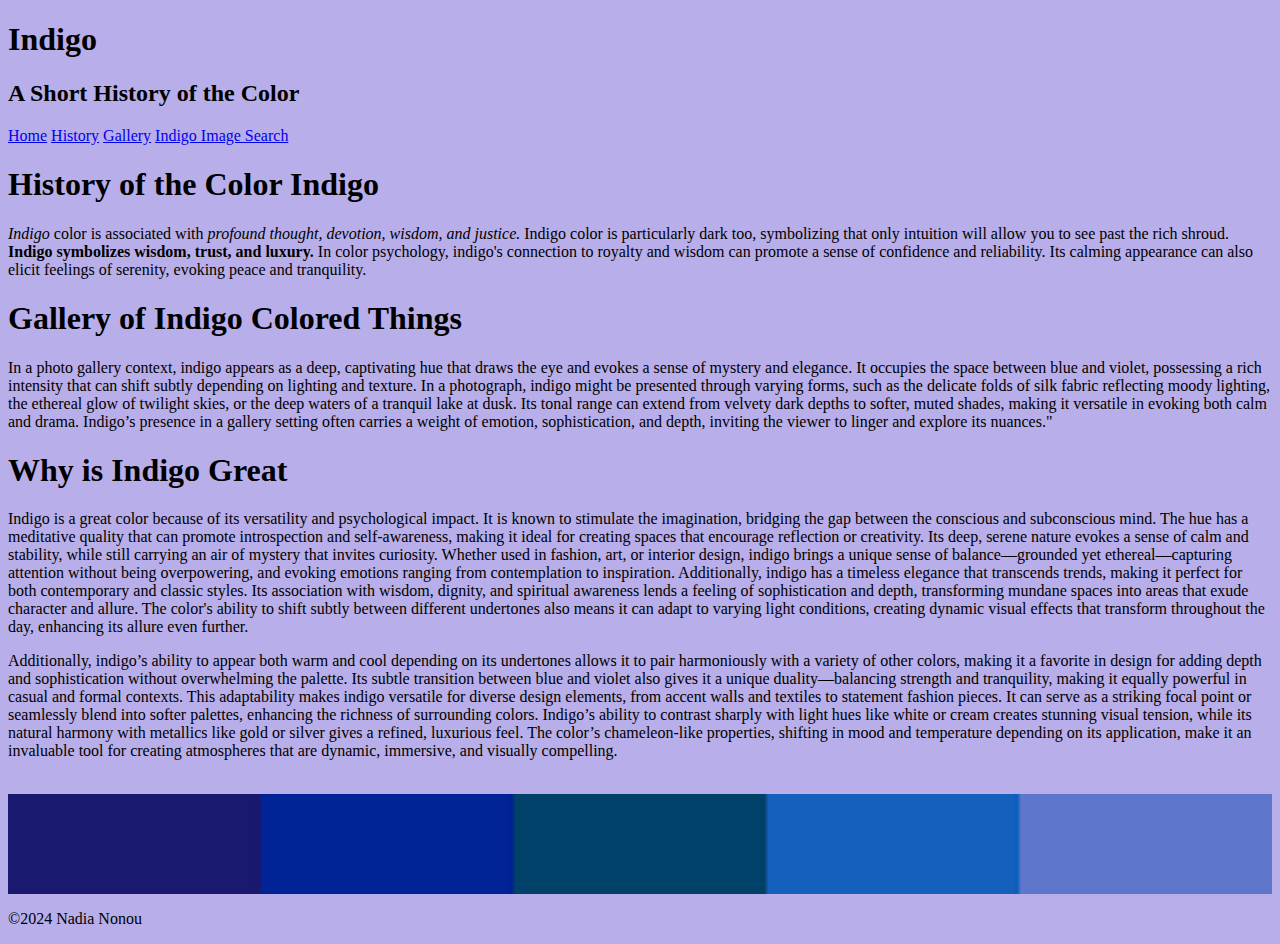
<file: week05/index.html>
<!DOCTYPE html>
<html>
<head>
	<meta charset="utf-8">
	<meta name="viewport" content="width=device-width, initial-scale=1">
	<title>Indigo: A Short History of the Color</title>
	<link rel="stylesheet" type="text/css" href="styles.css">
</head>
<body>
	<div id="wrapper">
		<header>
			<h1>Indigo</h1>
			<h2>A Short History of the Color</h2>
			</header>
		<nav>
<a href="index.html">Home</a>
<a href="history.html">History</a>
<a href="gallery.html">Gallery</a>
<a href="https://www.google.com/search?client=safari&sca_esv=8ce15ace818c9ce3&sca_upv=1&rls=en&sxsrf=ADLYWILf9pVPe0jsd6MPCeuJ8DrETb-N5w:1727301539951&q=indigo+the+color&udm=2&fbs=[base64]&sa=X&ved=2ahUKEwjuutXVi9-IAxXlFVkFHagoPSwQtKgLegQIEBAB&biw=752&bih=711&dpr=2" target="_blank">Indigo Image Search</a>
		</nav>
		<main>
			<section>
				<article>
					<h1>History of the Color Indigo</h1>
					<p><i>Indigo</i> color is associated with <em>profound thought, devotion, wisdom, and justice.</em> Indigo color is particularly dark too, symbolizing that only intuition will allow you to see past the rich shroud. <strong>Indigo symbolizes wisdom, trust, and luxury.</strong> In color psychology, indigo's connection to royalty and wisdom can promote a sense of confidence and reliability. Its calming appearance can also elicit feelings of serenity, evoking peace and tranquility.</p>
				</article>
				<article>
					<h1>Gallery of Indigo Colored Things</h1>
					<p>In a photo gallery context, indigo appears as a deep, captivating hue that draws the eye and evokes a sense of mystery and elegance. It occupies the space between blue and violet, possessing a rich intensity that can shift subtly depending on lighting and texture. In a photograph, indigo might be presented through varying forms, such as the delicate folds of silk fabric reflecting moody lighting, the ethereal glow of twilight skies, or the deep waters of a tranquil lake at dusk. Its tonal range can extend from velvety dark depths to softer, muted shades, making it versatile in evoking both calm and drama. Indigo’s presence in a gallery setting often carries a weight of emotion, sophistication, and depth, inviting the viewer to linger and explore its nuances."</p>
				</article>
				<article>
					<h1>Why is Indigo Great</h1>
					<p>Indigo is a great color because of its versatility and psychological impact. It is known to stimulate the imagination, bridging the gap between the conscious and subconscious mind. The hue has a meditative quality that can promote introspection and self-awareness, making it ideal for creating spaces that encourage reflection or creativity. Its deep, serene nature evokes a sense of calm and stability, while still carrying an air of mystery that invites curiosity. Whether used in fashion, art, or interior design, indigo brings a unique sense of balance—grounded yet ethereal—capturing attention without being overpowering, and evoking emotions ranging from contemplation to inspiration. Additionally, indigo has a timeless elegance that transcends trends, making it perfect for both contemporary and classic styles. Its association with wisdom, dignity, and spiritual awareness lends a feeling of sophistication and depth, transforming mundane spaces into areas that exude character and allure. The color's ability to shift subtly between different undertones also means it can adapt to varying light conditions, creating dynamic visual effects that transform throughout the day, enhancing its allure even further.</p>
					<p>Additionally, indigo’s ability to appear both warm and cool depending on its undertones allows it to pair harmoniously with a variety of other colors, making it a favorite in design for adding depth and sophistication without overwhelming the palette. Its subtle transition between blue and violet also gives it a unique duality—balancing strength and tranquility, making it equally powerful in casual and formal contexts. This adaptability makes indigo versatile for diverse design elements, from accent walls and textiles to statement fashion pieces. It can serve as a striking focal point or seamlessly blend into softer palettes, enhancing the richness of surrounding colors. Indigo’s ability to contrast sharply with light hues like white or cream creates stunning visual tension, while its natural harmony with metallics like gold or silver gives a refined, luxurious feel. The color’s chameleon-like properties, shifting in mood and temperature depending on its application, make it an invaluable tool for creating atmospheres that are dynamic, immersive, and visually compelling.</p>
				</article>
			</section>
			<br>
			<section>
				<img src="images/stripes.png" alt="vertical stripes representing different shades of the color indigo" width="100%" height="100px">
			</section>
		</main>
		<footer><p>&copy;2024 Nadia Nonou</p></footer>
	</div>
</body>
</html>
</file>
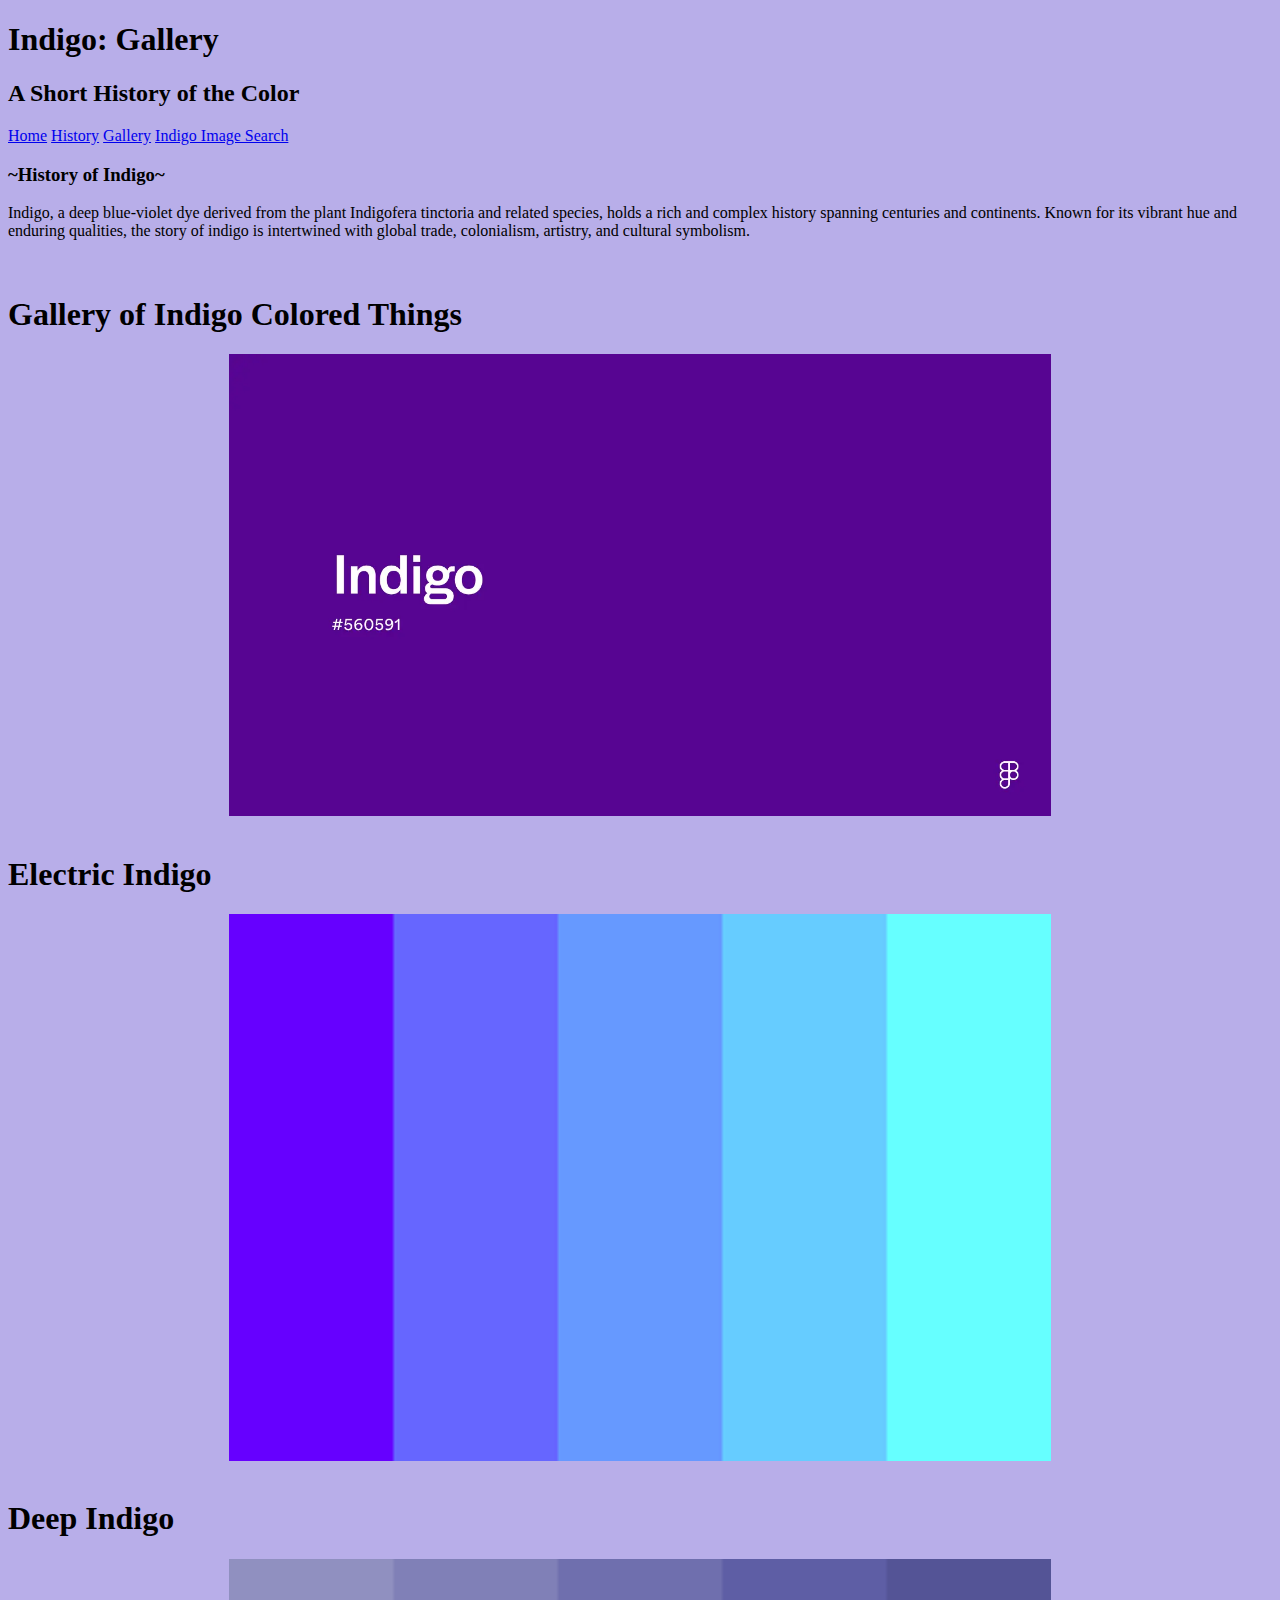
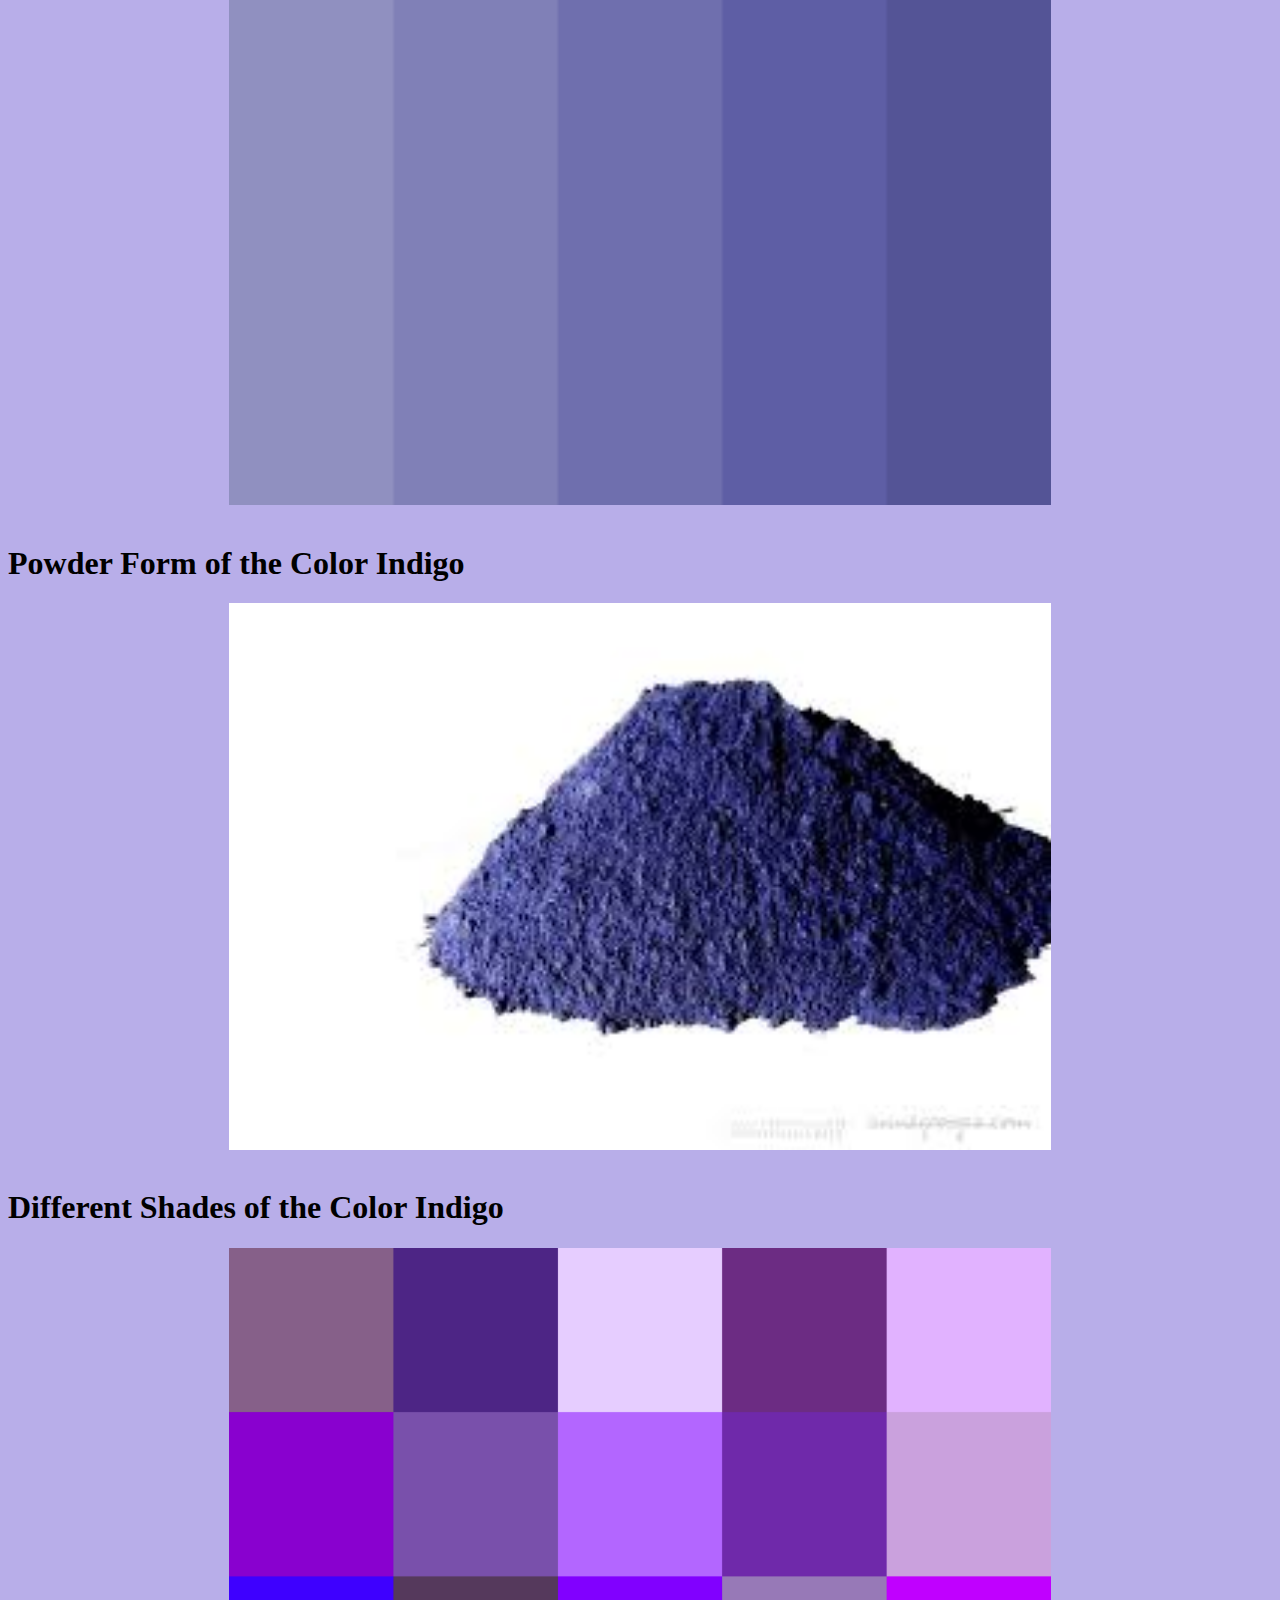
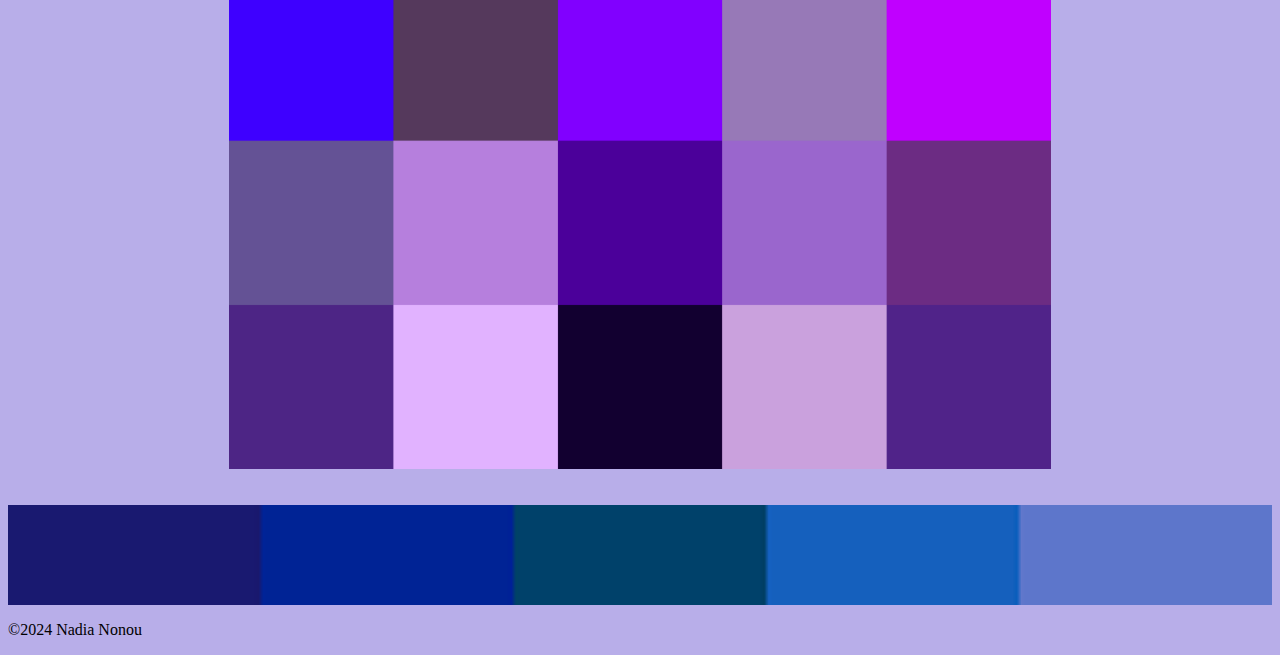
<file: week05/gallery.html>
<!DOCTYPE html>
<html>
<head>
	<meta charset="utf-8">
	<meta name="viewport" content="width=device-width, initial-scale=1">
	<title>Indigo: A Short History of the Color</title>
	<link rel="stylesheet" type="text/css" href="styles.css">
</head>
<body>
	<div id="wrapper">
		<header>
			<h1>Indigo: Gallery</h1>
			<h2>A Short History of the Color</h2>
			</header>
		<nav>
<a href="index.html">Home</a>
<a href="history.html">History</a>
<a href="gallery.html">Gallery</a>
<a href="https://www.google.com/search?client=safari&sca_esv=8ce15ace818c9ce3&sca_upv=1&rls=en&sxsrf=ADLYWILf9pVPe0jsd6MPCeuJ8DrETb-N5w:1727301539951&q=indigo+the+color&udm=2&fbs=[base64]&sa=X&ved=2ahUKEwjuutXVi9-IAxXlFVkFHagoPSwQtKgLegQIEBAB&biw=752&bih=711&dpr=2" target="_blank">Indigo Image Search</a>
		</nav>
		<main>

<section>
				<article>
					<h3>~History of Indigo~</h3>
					<p>Indigo, a deep blue-violet dye derived from the plant Indigofera tinctoria and related species, holds a rich and complex history spanning centuries and continents. Known for its vibrant hue and enduring qualities, the story of indigo is intertwined with global trade, colonialism, artistry, and cultural symbolism.</p>

				</article>
			</section>
<br>
			<section>
				<article>
					<h1>Gallery of Indigo Colored Things</h1>
					<p></p>
					<img src="images/indigo.png" alt="vertical stripes representing different shades of the color indigo" width="65%" height="65%">
					<br>
					<h1>Electric Indigo</h1>
					<img src="images/electric.png" alt="vertical stripes representing different shades of the color electric indigo" width="65%" height="65%">
					<br>
					<h1>Deep Indigo</h1>
					<img src="images/deep.png" alt="vertical stripes representing different shades of the color deep indigo" width="65%" height="65%">
					<br>
					<h1>Powder Form of the Color Indigo</h1>
					<img src="images/powder.jpeg" alt="powder form of indigo" width="65%" height="65%">
					<br>
					<h1>Different Shades of the Color Indigo</h1>
					<img src="images/varients.png" alt="square images of various shades of indigo" height="65%" width="65%">
				</article>
			</section>
<br>
<br>
			<section>
				<img src="images/stripes.png" alt="vertical stripes representing different shades of the color indigo" width="100%" height="100px">
			</section>
		</main>
		<footer><p>&copy;2024 Nadia Nonou</p></footer>
	</div>
</body>
</html>
</file>
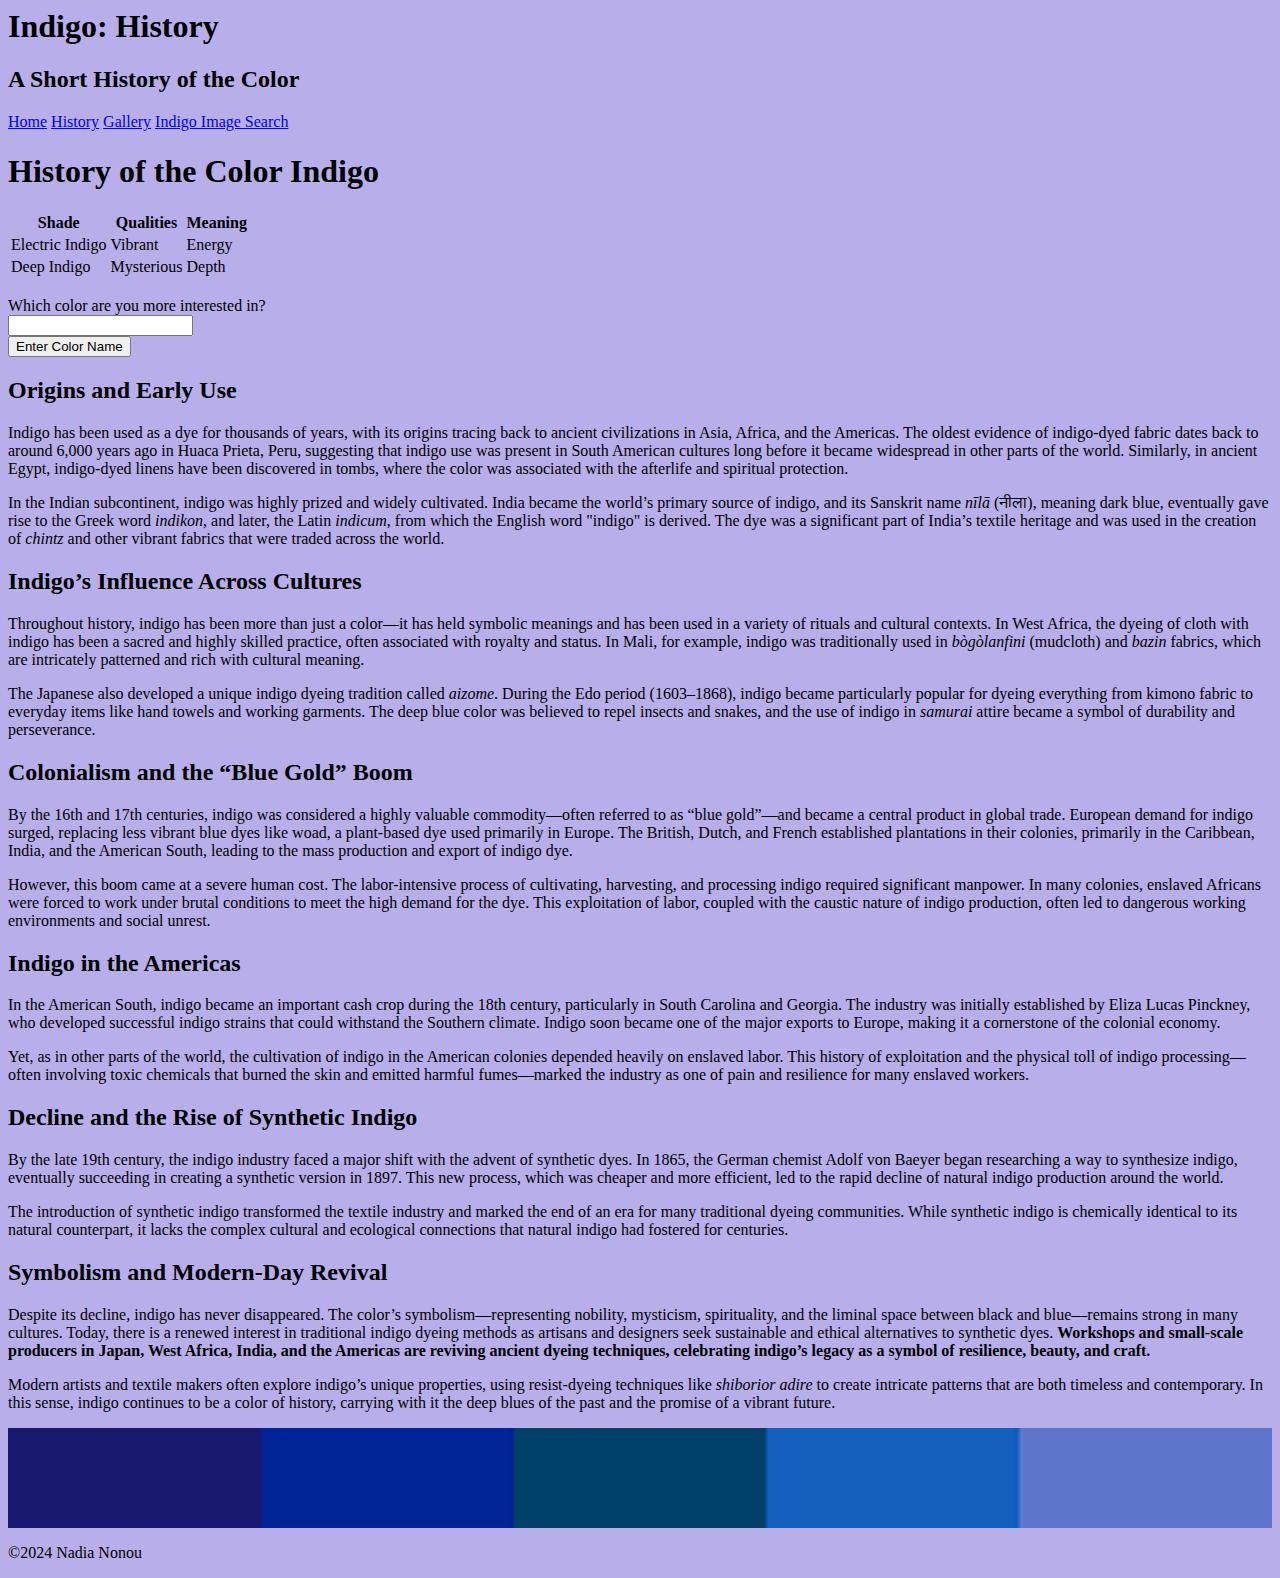
<file: week05/history.html>
<html>
<head>
	<meta charset="utf-8">
	<meta name="viewport" content="width=device-width, initial-scale=1">
	<title>Indigo: A Short History of the Color</title>
	<link rel="stylesheet" type="text/css" href="styles.css">
</head>
<body>
	<div id="wrapper">
		<header>
			<h1>Indigo: History</h1>
			<h2>A Short History of the Color</h2>
			</header>
		<nav>
<a href="index.html">Home</a>
<a href="history.html">History</a>
<a href="gallery.html">Gallery</a>
<a href="https://www.google.com/search?client=safari&sca_esv=8ce15ace818c9ce3&sca_upv=1&rls=en&sxsrf=ADLYWILf9pVPe0jsd6MPCeuJ8DrETb-N5w:1727301539951&q=indigo+the+color&udm=2&fbs=[base64]&sa=X&ved=2ahUKEwjuutXVi9-IAxXlFVkFHagoPSwQtKgLegQIEBAB&biw=752&bih=711&dpr=2" target="_blank">Indigo Image Search</a>
		</nav>
		<main>
			<section>
				<article>
					<h1>History of the Color Indigo</h1>

	<table>
<tr>
	<th>Shade</th>
	<th>Qualities</th>
	<th>Meaning</th>
</tr>
<tr>
	<td>Electric Indigo</td>
	<td>Vibrant</td>
	<td>Energy</td>
</tr>
<tr>
	<td>Deep Indigo</td>
	<td>Mysterious</td>
	<td>Depth</td>
</tr>
</table>
<br>
<form>
	<label for="fname"> Which color are you more interested in? </label><br>
	<input type="text" name="">
<br>
	<input type="submit" name="fname" value="Enter Color Name">
</form>
<h2>Origins and Early Use</h2> 
	<p>Indigo has been used as a dye for thousands of years, with its origins tracing back to ancient civilizations in Asia, Africa, and the Americas. The oldest evidence of indigo-dyed fabric dates back to around 6,000 years ago in Huaca Prieta, Peru, suggesting that indigo use was present in South American cultures long before it became widespread in other parts of the world. Similarly, in ancient Egypt, indigo-dyed linens have been discovered in tombs, where the color was associated with the afterlife and spiritual protection.</p>
	<p>In the Indian subcontinent, indigo was highly prized and widely cultivated. India became the world’s primary source of indigo, and its Sanskrit name <i>nīlā</i> (नीला), meaning dark blue, eventually gave rise to the Greek word <i>indikon</i>, and later, the Latin <i>indicum</i>, from which the English word "indigo" is derived. The dye was a significant part of India’s textile heritage and was used in the creation of <i>chintz</i> and other vibrant fabrics that were traded across the world.</p>
	<h2>Indigo’s Influence Across Cultures</h2>
	<p>Throughout history, indigo has been more than just a color—it has held symbolic meanings and has been used in a variety of rituals and cultural contexts. In West Africa, the dyeing of cloth with indigo has been a sacred and highly skilled practice, often associated with royalty and status. In Mali, for example, indigo was traditionally used in <i>bògòlanfini</i> (mudcloth) and <i>bazin</i> fabrics, which are intricately patterned and rich with cultural meaning.</p>
	<p>The Japanese also developed a unique indigo dyeing tradition called <i>aizome</i>. During the Edo period (1603–1868), indigo became particularly popular for dyeing everything from kimono fabric to everyday items like hand towels and working garments. The deep blue color was believed to repel insects and snakes, and the use of indigo in <i>samurai</i> attire became a symbol of durability and perseverance.</p>

	<h2>Colonialism and the “Blue Gold” Boom</h2>
	<p>By the 16th and 17th centuries, indigo was considered a highly valuable commodity—often referred to as “blue gold”—and became a central product in global trade. European demand for indigo surged, replacing less vibrant blue dyes like woad, a plant-based dye used primarily in Europe. The British, Dutch, and French established plantations in their colonies, primarily in the Caribbean, India, and the American South, leading to the mass production and export of indigo dye.</p>
	<p>However, this boom came at a severe human cost. The labor-intensive process of cultivating, harvesting, and processing indigo required significant manpower. In many colonies, enslaved Africans were forced to work under brutal conditions to meet the high demand for the dye. This exploitation of labor, coupled with the caustic nature of indigo production, often led to dangerous working environments and social unrest.</p>

	<h2>Indigo in the Americas</h2>
	<p>In the American South, indigo became an important cash crop during the 18th century, particularly in South Carolina and Georgia. The industry was initially established by Eliza Lucas Pinckney, who developed successful indigo strains that could withstand the Southern climate. Indigo soon became one of the major exports to Europe, making it a cornerstone of the colonial economy.</p>
	<p>Yet, as in other parts of the world, the cultivation of indigo in the American colonies depended heavily on enslaved labor. This history of exploitation and the physical toll of indigo processing—often involving toxic chemicals that burned the skin and emitted harmful fumes—marked the industry as one of pain and resilience for many enslaved workers.</p>

	<h2>Decline and the Rise of Synthetic Indigo</h2>
	<p>By the late 19th century, the indigo industry faced a major shift with the advent of synthetic dyes. In 1865, the German chemist Adolf von Baeyer began researching a way to synthesize indigo, eventually succeeding in creating a synthetic version in 1897. This new process, which was cheaper and more efficient, led to the rapid decline of natural indigo production around the world.</p>
	<p>The introduction of synthetic indigo transformed the textile industry and marked the end of an era for many traditional dyeing communities. While synthetic indigo is chemically identical to its natural counterpart, it lacks the complex cultural and ecological connections that natural indigo had fostered for centuries.</p>

	<h2>Symbolism and Modern-Day Revival</h2>
	<p>Despite its decline, indigo has never disappeared. The color’s symbolism—representing nobility, mysticism, spirituality, and the liminal space between black and blue—remains strong in many cultures. Today, there is a renewed interest in traditional indigo dyeing methods as artisans and designers seek sustainable and ethical alternatives to synthetic dyes. <strong>Workshops and small-scale producers in Japan, West Africa, India, and the Americas are reviving ancient dyeing techniques, celebrating indigo’s legacy as a symbol of resilience, beauty, and craft.</strong></p>
	<p>Modern artists and textile makers often explore indigo’s unique properties, using resist-dyeing techniques like <i>shiborior adire</i> to create intricate patterns that are both timeless and contemporary. In this sense, indigo continues to be a color of history, carrying with it the deep blues of the past and the promise of a vibrant future.</p>


				</article>
			</section>
			<section>
				<img src="images/stripes.png" alt="vertical stripes representing different shades of the color indigo" width="100%" height="100px">
			</section>
		</main>
		<footer><p>&copy;2024 Nadia Nonou</p></footer>
	</div>
</body>
</html>
</file>
<file: week05/styles.css>
body{
background-color: #B8AEE9;
font-display: ;
}

img{
	display: block;
	margin-left: auto;
	margin-right: auto;
}

img:hover {
  transform: scale(1.1); /* Slightly zooms in the image */
  filter: brightness(1.2); /* Brightens image */
  transition: transform 0.3s, filter 0.3s;
}
</file>
